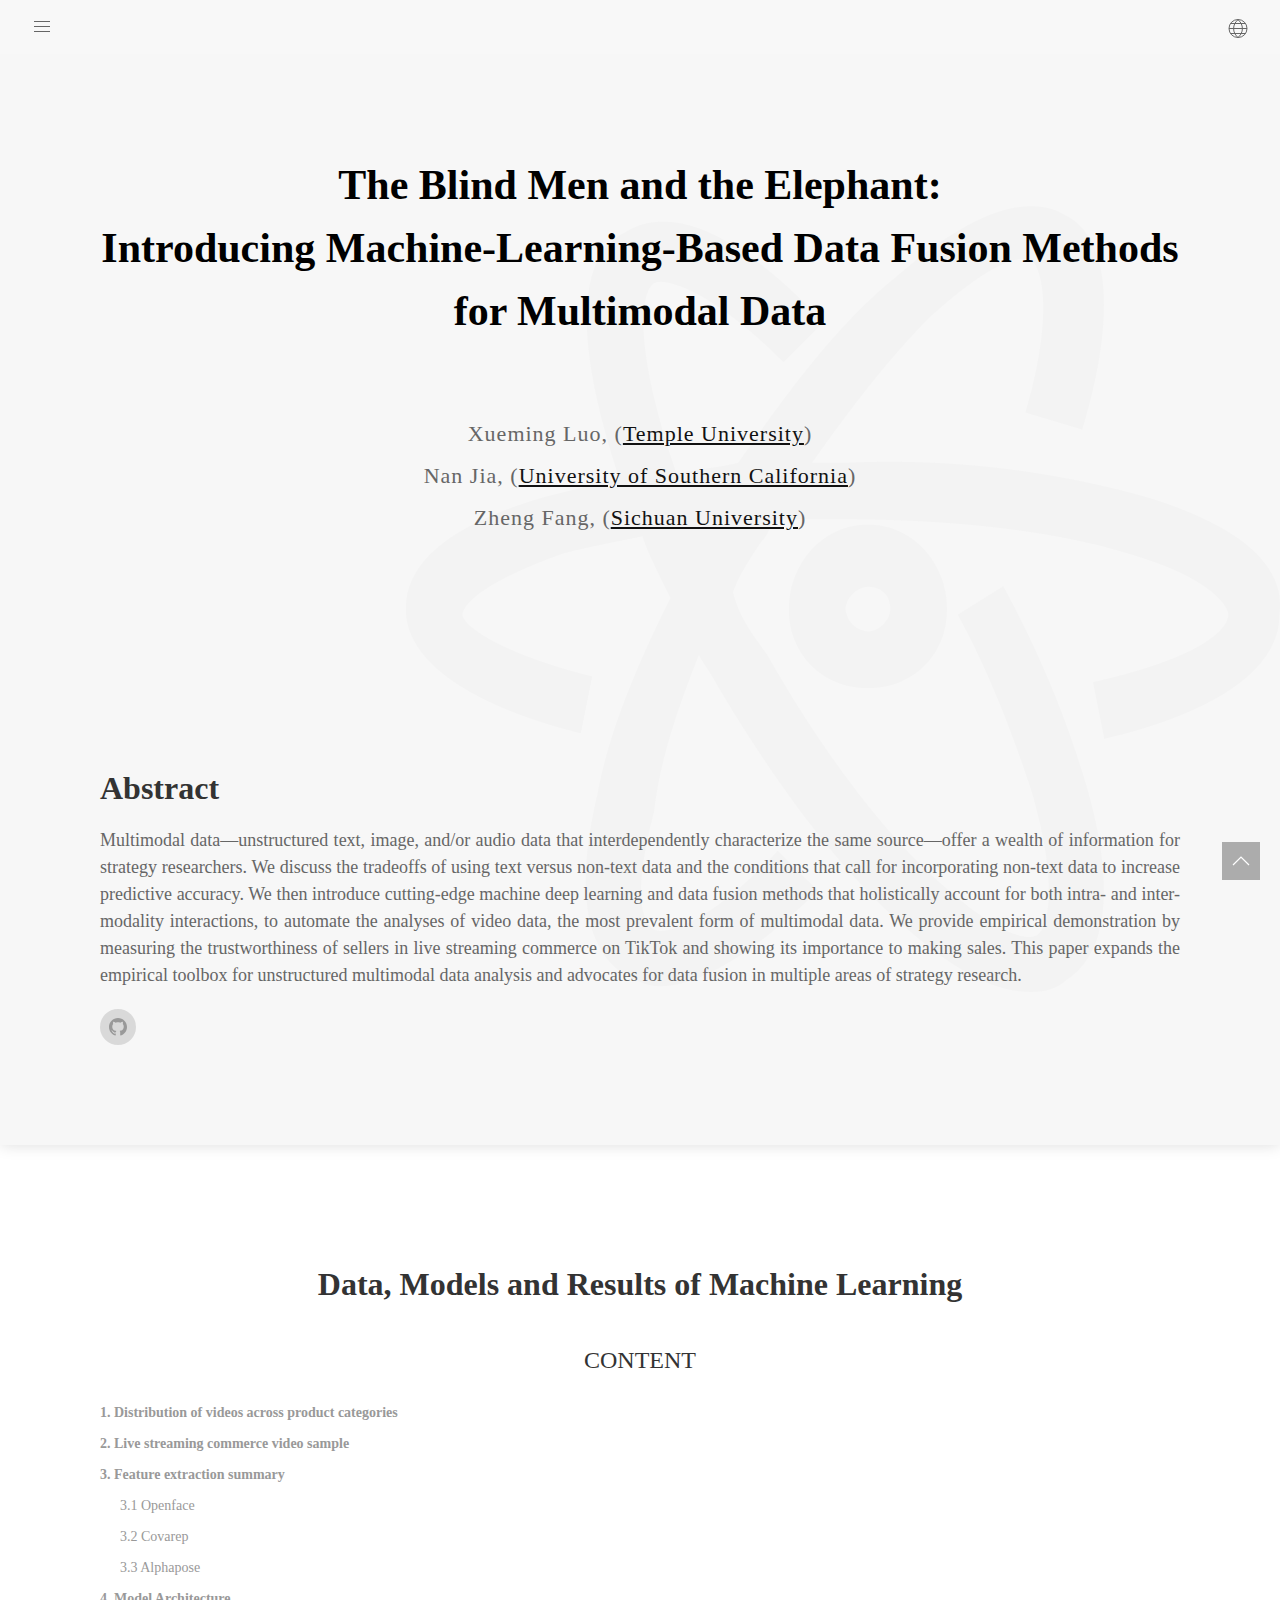
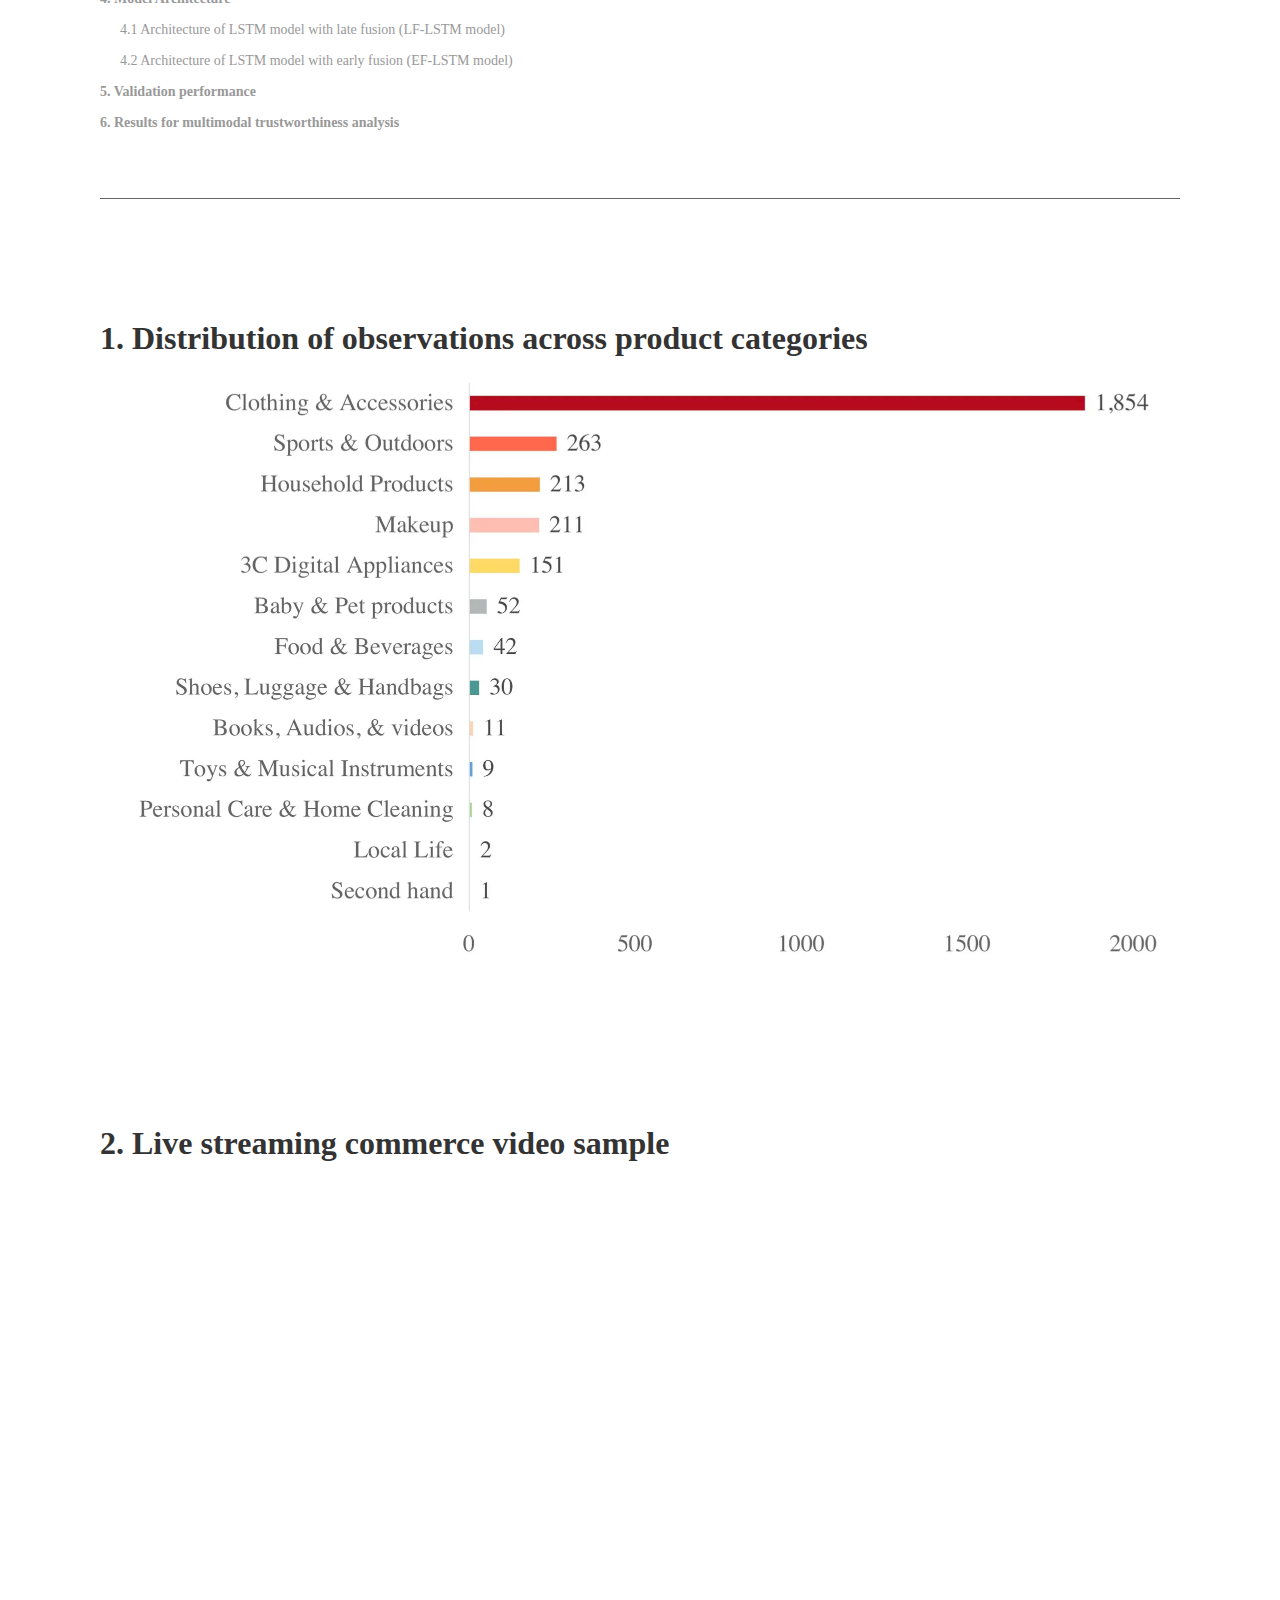
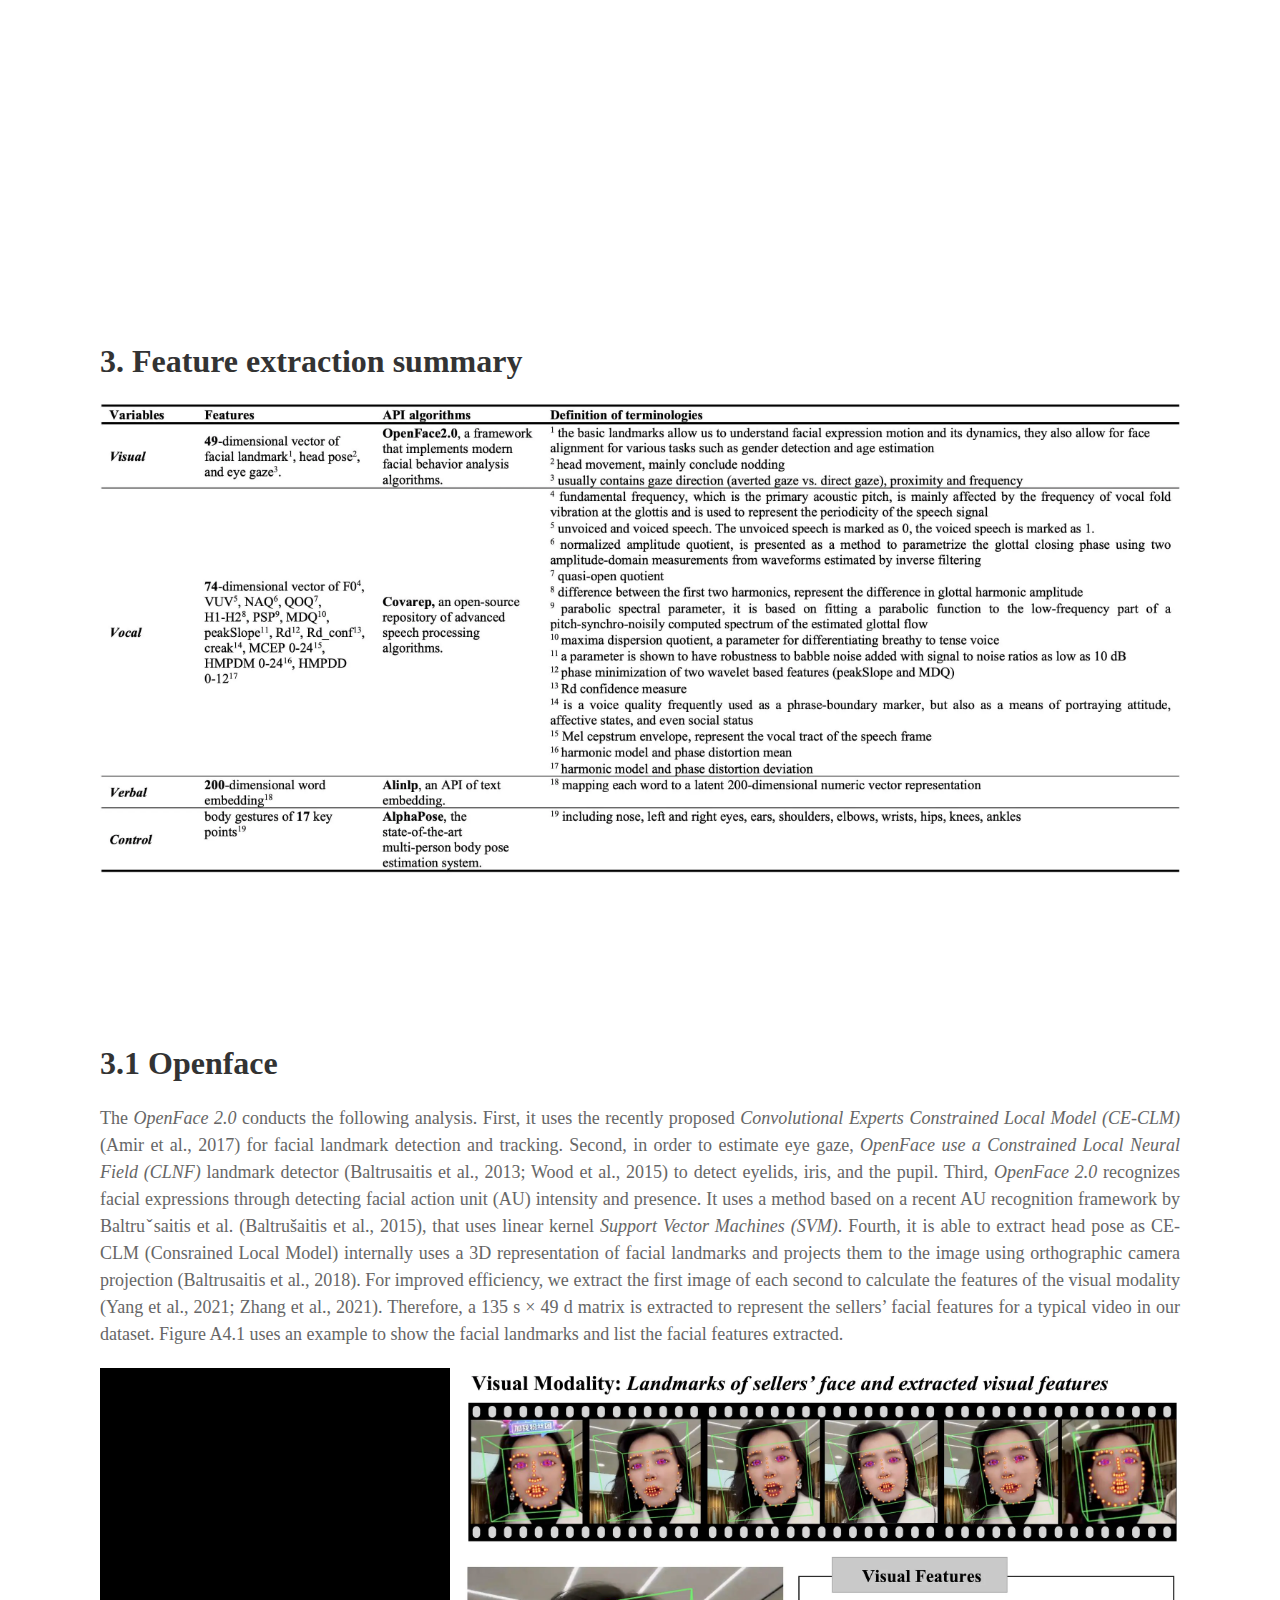
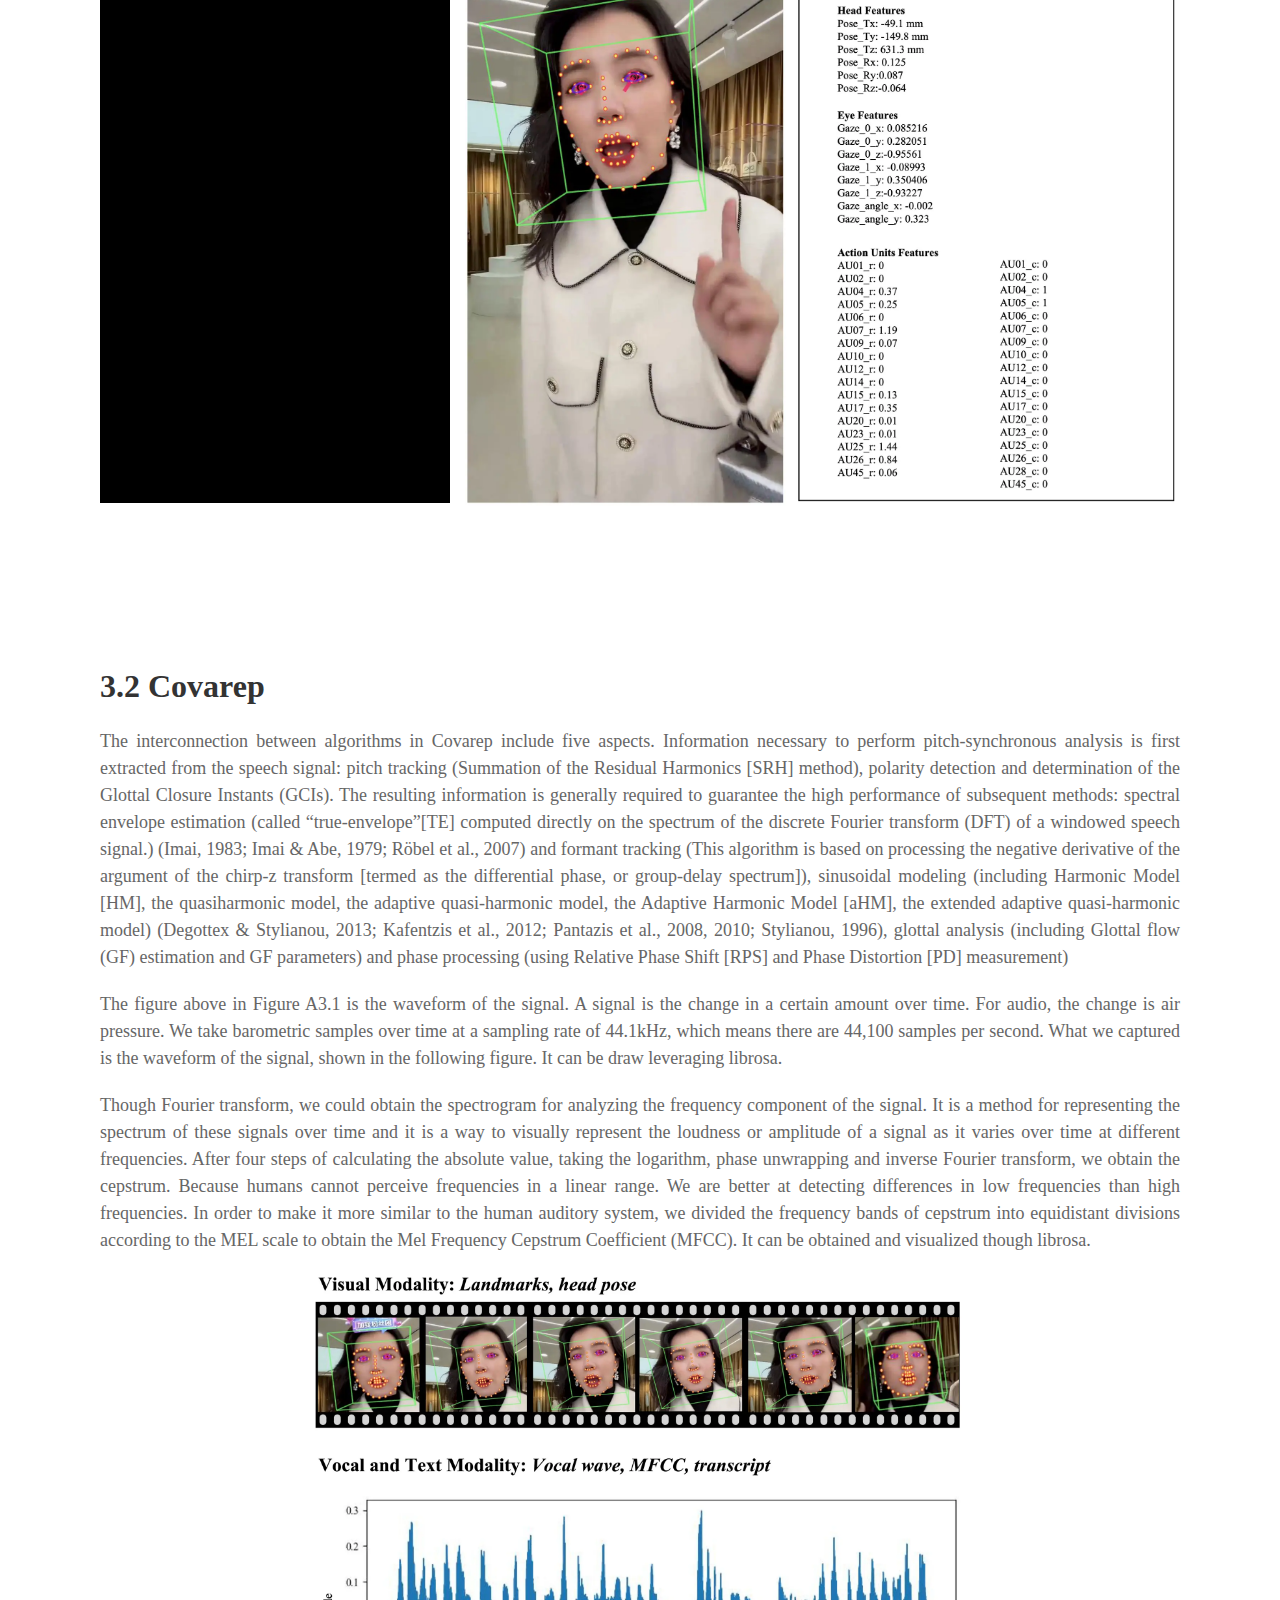
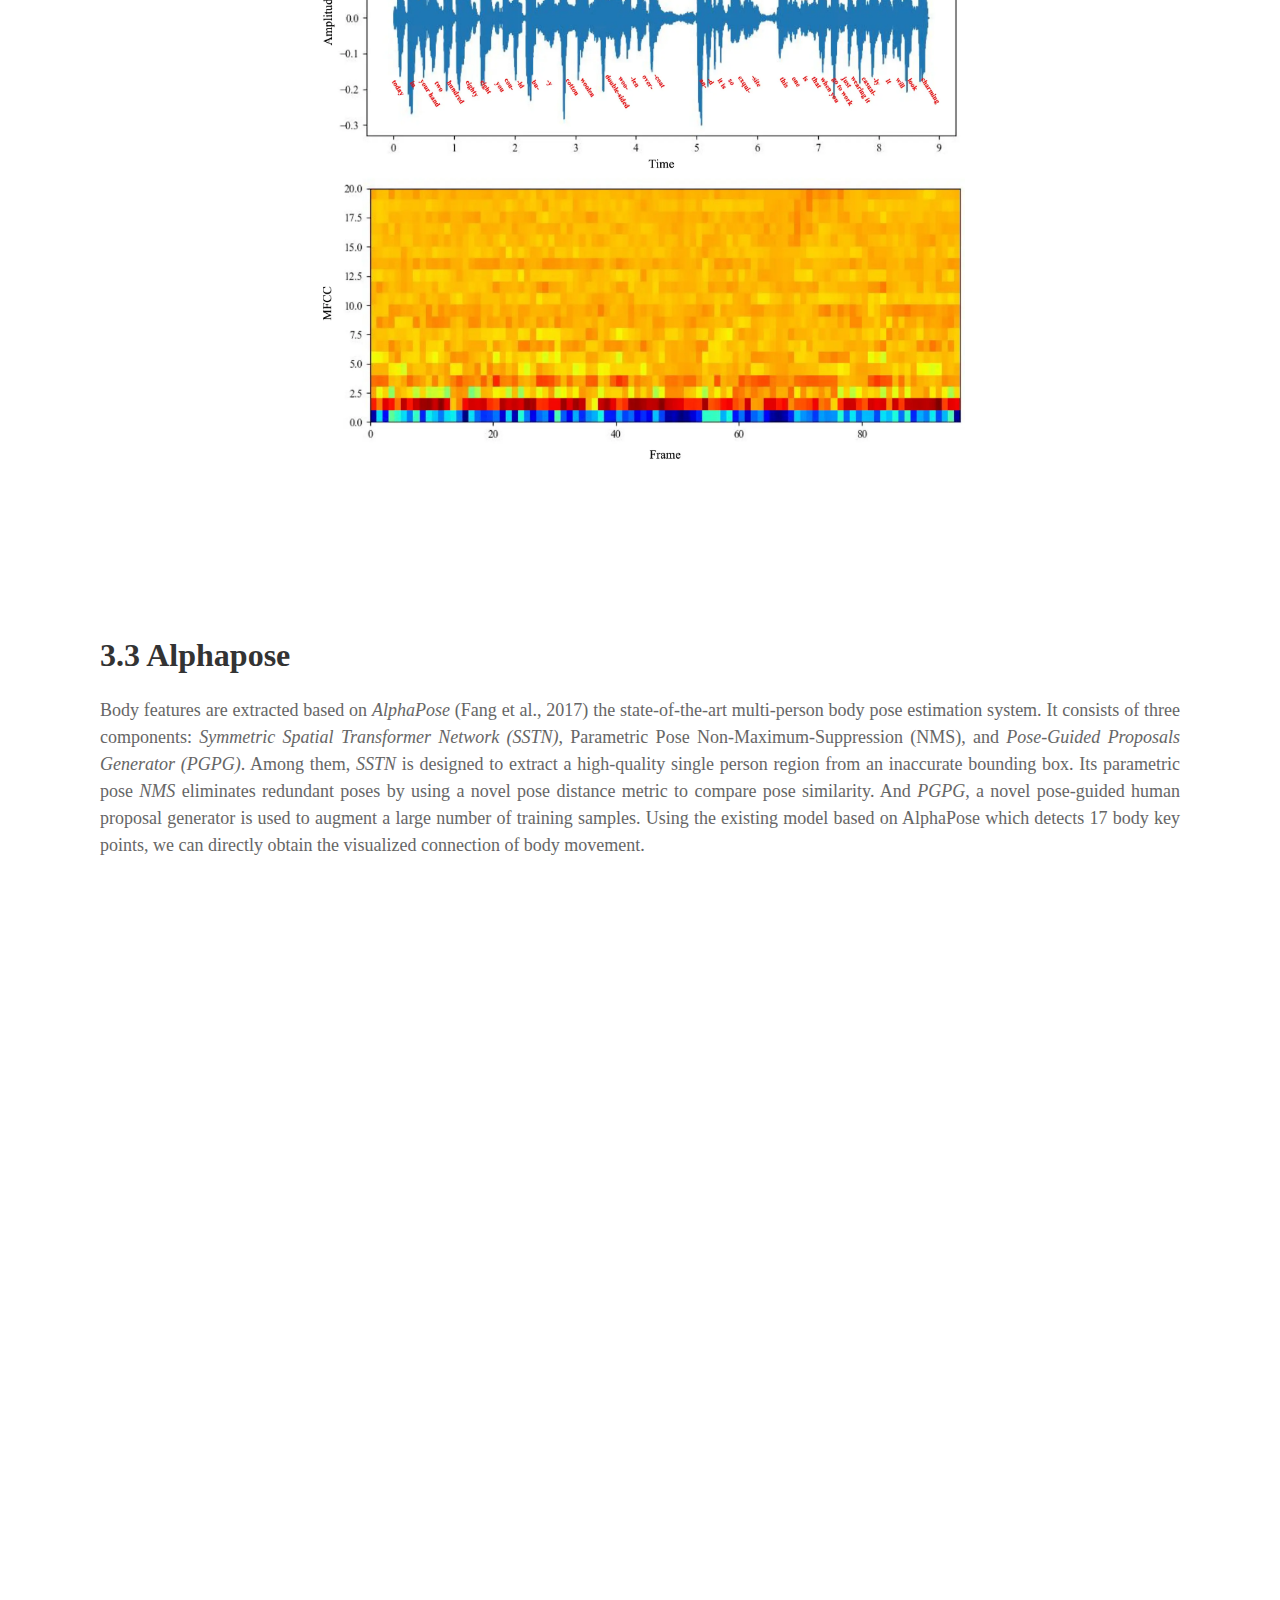
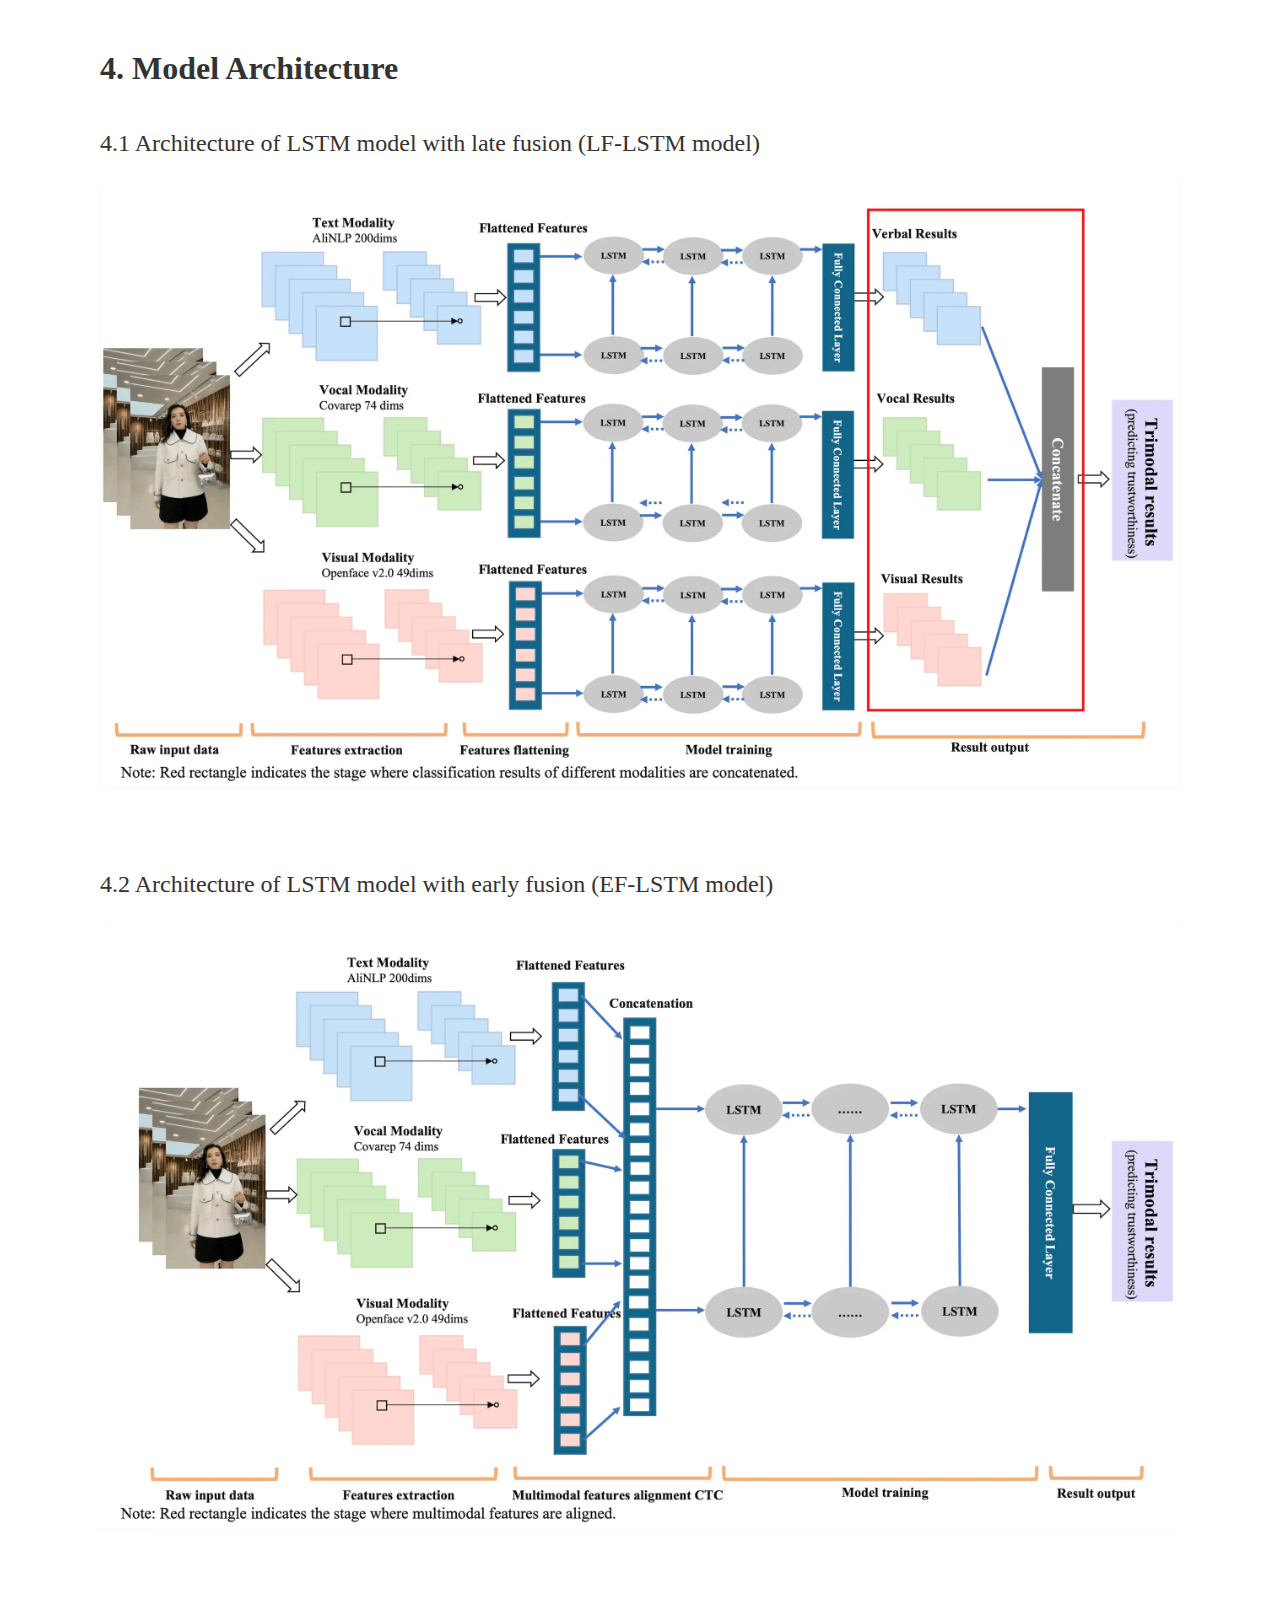
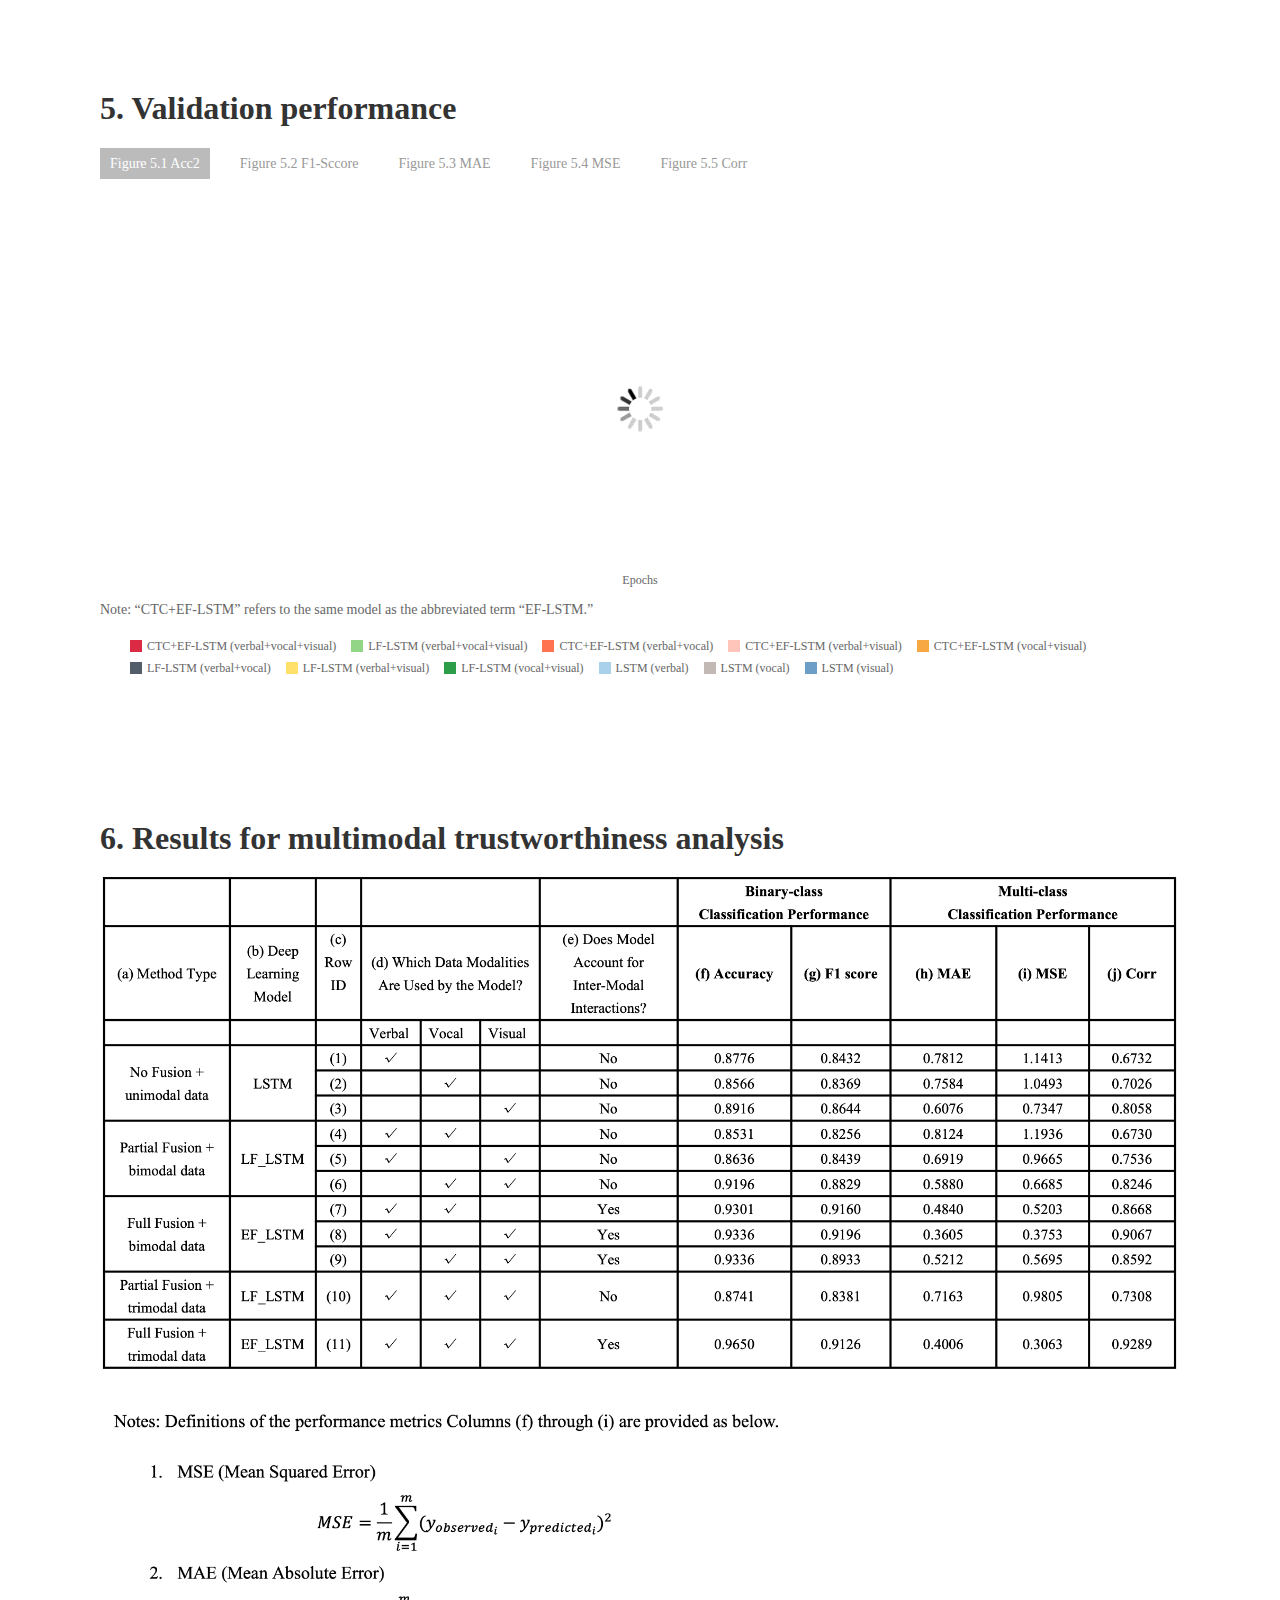
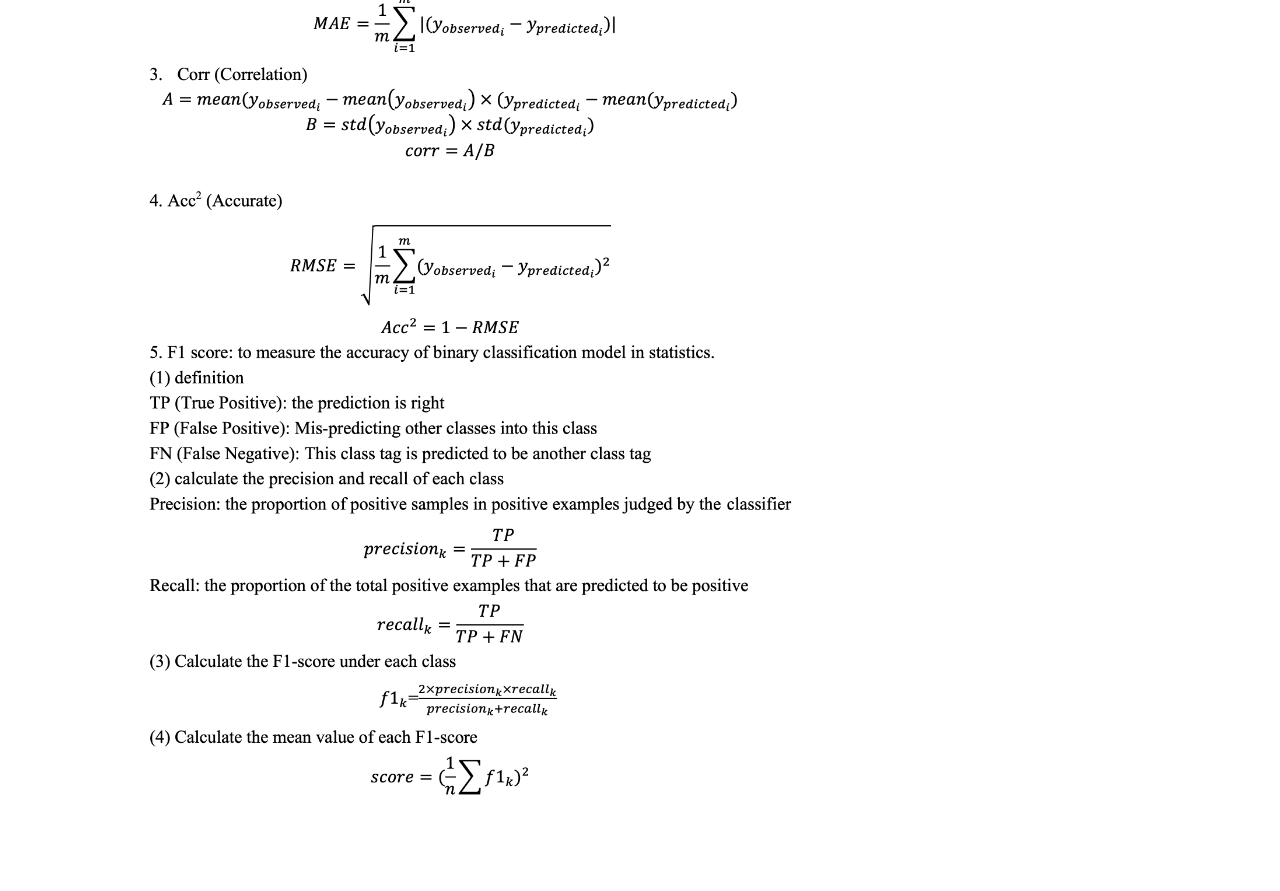
<file: multimodal_trustworthiness/index.html>
<!DOCTYPE html>
<html lang="zh-CN">
	<head>
		<title>The Blind Men and the Elephant: Introducing Machine-Learning-Based Data Fusion Methods for Multimodal Data</title>
		<meta name="description" content="">
		<meta name="author" content="">
		<meta name="keywords" content="">
		<meta charset="utf-8">
		<meta name="viewport" content="width=device-width, initial-scale=1">
		<link rel="stylesheet" href="css/uikit.min.css" />
		<link rel="stylesheet" href="css/main.css" />
		<script src="js/uikit.min.js"></script>
		<script src="js/jquery.min.js"></script>
		<script src="js/uikit-icons.min.js"></script>
        <script src="js/script.js"></script>
		</head>

	<body oncontextmenu=self.event.returnValue=false>

		<nav class="uk-navbar-container uk-margin" uk-navbar uk-sticky>
		    <div class="uk-navbar-left">
			        <a href="#offcanvas-slide" uk-icon="icon: menu" uk-toggle></a>

						<div id="offcanvas-slide" uk-offcanvas="mode: push">
						    <div class="uk-offcanvas-bar">

						        <ul class="uk-nav uk-nav-default">
						            <li class="uk-nav-header"><a href="#1" uk-scroll><b>1. Distribution of videos across product categories</b></a></li>
						            <li class="uk-nav-header"><a href="#2" uk-scroll><b>2. Live streaming commerce video sample</b></a></li>
						            <li class="uk-nav-header"><a href="#3" uk-scroll><b>3. Feature extraction summary</b></a></li>
						            <li><a href="#3.1" uk-scroll>3.1 Openface</a></li>
						            <li><a href="#3.2" uk-scroll>3.2 Covarep</a></li>
						            <li><a href="#3.3" uk-scroll>3.3 Alphapose</a></li>
						            <li class="uk-nav-header"><a href="#4" uk-scroll><b>4. Model Architecture</b></a></li>
						            <li><a href="#4.1" uk-scroll>4.1 Architecture of LSTM model with late fusion (LF-LSTM model)</a></li>
						            <li><a href="#4.2" uk-scroll>4.2 Architecture of LSTM model with early fusion (EF-LSTM model)</a></li>
						            <li class="uk-nav-header"><a href="#5" uk-scroll><b>5. Validation performance</b></a></li>
						            <li class="uk-nav-header"><a href="#6" uk-scroll><b>6. Results for multimodal trustworthiness analysis</b></a></li>
						        </ul>

						    </div>
						</div>
		    </div>

		        <div class="uk-navbar-right">
		        		<div class="uk-inline">
						    <a type="button" uk-icon="icon: world"></a>
						    <div uk-drop="mode: click">
						        <div class="uk-card uk-card-body uk-card-default" style="text-align: center;padding: 10px;width: auto;">
						        	<a href="https://zhengfang-research.github.io/multimodal_trustworthiness/" target="_blank" style="margin-right: 10px;">Gitub</a>
						        	<a href="https://zhengfang-research.gitee.io/multimodal_trustworthiness/" target="_blank">Gitee</a>
						        </div>
						    </div>
						</div>
			    </div>

		    
		</nav>


<div class="banner">
	<div class="uk-container uk-container-center container">
		<div class="large-title">
				The Blind Men and the Elephant: <br>Introducing Machine-Learning-Based Data Fusion Methods for Multimodal Data 
			</div>
			<div class="large-author" style="letter-spacing: 1px;">
				<p>Xueming Luo,  (<a href="https://www.fox.temple.edu/about-fox/directory/xueming-luo/" target="_blank">Temple University</a>)</p>
				<p>Nan Jia,  (<a href="https://www.marshall.usc.edu/personnel/nan-jia
" target="_blank">University of Southern California</a>)</p>
				<p>Zheng Fang,  (<a href="http://bs.scu.edu.cn/yingxiao/202104/7103.html" target="_blank">Sichuan University</a>)</p>
			</div>
			<div class="content" style="">
						<h1>Abstract</h1>
						<p>Multimodal data—unstructured text, image, and/or audio data that interdependently characterize the same source—offer a wealth of information for strategy researchers. We discuss the tradeoffs of using text versus non-text data and the conditions that call for incorporating non-text data to increase predictive accuracy. We then introduce cutting-edge machine deep learning and data fusion methods that holistically account for both intra- and inter-modality interactions, to automate the analyses of video data, the most prevalent form of multimodal data. We provide empirical demonstration by measuring the trustworthiness of sellers in live streaming commerce on TikTok and showing its importance to making sales. This paper expands the empirical toolbox for unstructured multimodal data analysis and advocates for data fusion in multiple areas of strategy research.</p>
						<p><a href="https://cmusatyalab.github.io/openface" class="uk-icon-button" uk-icon="github" target="_blank" style="background: #d9d9d9;"></a></p>
					</div>
	</div>
</div>

		<div class="uk-container uk-container-center container" id="content">
			<div class="catalog">
				<h1>Data, Models and Results of Machine Learning</h1>
				<h3>CONTENT</h3>
				<ul class="uk-nav uk-nav-default">
						            <li class="uk-nav-header"><a href="#1" uk-scroll><b>1. Distribution of videos across product categories</b></a></li>
						            <li class="uk-nav-header"><a href="#2" uk-scroll><b>2. Live streaming commerce video sample</b></a></li>
						            <li class="uk-nav-header"><a href="#3" uk-scroll><b>3. Feature extraction summary</b></a></li>
						            <li><a href="#3.1" uk-scroll>3.1 Openface</a></li>
						            <li><a href="#3.2" uk-scroll>3.2 Covarep</a></li>
						            <li><a href="#3.3" uk-scroll>3.3 Alphapose</a></li>
						            <li class="uk-nav-header"><a href="#4" uk-scroll><b>4. Model Architecture</b></a></li>
						            <li><a href="#4.1" uk-scroll>4.1 Architecture of LSTM model with late fusion (LF-LSTM model)</a></li>
						            <li><a href="#4.2" uk-scroll>4.2 Architecture of LSTM model with early fusion (EF-LSTM model)</a></li>
						            <li class="uk-nav-header"><a href="#5" uk-scroll><b>5. Validation performance</b></a></li>
						            <li class="uk-nav-header"><a href="#6" uk-scroll><b>6. Results for multimodal trustworthiness analysis</b></a></li>
						        </ul>			
			</div>

			<div class="uk-grid-small" uk-grid>
				<div class="uk-width-1-1">
				<div class="content">
						<h1 id="1">1. Distribution of observations across product categories</h1>
						
						<div class="uk-width-1-1" uk-lightbox="animation: slide" style="text-align: center;">
							<a href="media/1-1.webp" data-caption="" class="apic-pc"><img src="media/1-1.webp" alt="" style="width: 100%;"></a>
							<a href="media/1-2.webp" data-caption="" class="apic-h5"><img src="media/1-2.webp" alt="" style="width: 100%;"></a>
						</div>

				<h1 id="2">2. Live streaming commerce video sample</h1>
				<div class="video">
					<iframe height="" width="100%" src="https://player.bilibili.com/player.html?bvid=BV1vd4y1B74h&page=1" scrolling="no" border="0" frameborder="no" framespacing="0" allowfullscreen="true"> </iframe>
		        </div>
				</div>

				<h1 id="3">3. Feature extraction summary</h1>
					<div class="img-list" uk-lightbox="animation: slide">
						<div class="img-list-pic">
							<a href="media/1.webp" data-caption="Table 1. Summary of Multimodal Feature Extraction"><img src="media/1.webp" alt=""></a>
						</div>
					</div>

				<h2 id="3.1">3.1 Openface</h2>

				<p>
					The <span>OpenFace 2.0</span> conducts the following analysis. First, it uses the recently proposed <span>Convolutional Experts Constrained Local Model (CE-CLM)</span> (Amir et al., 2017) for facial landmark detection and tracking. Second, in order to estimate eye gaze, <span>OpenFace use a Constrained Local Neural Field (CLNF)</span> landmark detector  (Baltrusaitis et al., 2013; Wood et al., 2015) to detect eyelids, iris, and the pupil. Third, <span>OpenFace 2.0</span> recognizes facial expressions through detecting facial action unit (AU) intensity and presence. It uses a method based on a recent AU recognition framework by Baltruˇsaitis et al. (Baltrušaitis et al., 2015), that uses linear kernel <span>Support Vector Machines (SVM)</span>. Fourth, it is able to extract head pose as CE-CLM (Consrained Local Model) internally uses a 3D representation of facial landmarks and projects them to the image using orthographic camera projection (Baltrusaitis et al., 2018). For improved efficiency, we extract the first image of each second to calculate the features of the visual modality (Yang et al., 2021; Zhang et al., 2021). Therefore, a 135 s × 49 d matrix is extracted to represent the sellers’ facial features for a typical video in our dataset. Figure A4.1 uses an example to show the facial landmarks and list the facial features extracted.
				</p>
				<div class="uk-grid-small" uk-grid uk-height-match>
				<div class="uk-width-1-1 uk-width-1-3@m">
					<div class="video2">
						<iframe height="" width="100%" src="https://player.bilibili.com/player.html?bvid=BV1pT411u7bq&page=1" scrolling="no" border="0" frameborder="no" framespacing="0" allowfullscreen="true"> </iframe>
					</div>
				</div>
				<div class="uk-width-1-1 uk-width-2-3@m" uk-lightbox="animation: slide">
					<a href="media/2.webp" data-caption=""><img src="media/2.webp" alt=""></a>
				</div>
				</div>

				<h2 id="3.2">3.2 Covarep</h2>
				<div class="uk-grid-small" uk-grid>
					<div class="uk-width-1-1">
						<p>The interconnection between algorithms in Covarep include five aspects. Information necessary to perform pitch-synchronous analysis is first extracted from the speech signal: pitch tracking (Summation of the Residual Harmonics [SRH] method), polarity detection and determination of the Glottal Closure Instants (GCIs). The resulting information is generally required to guarantee the high performance of subsequent methods: spectral envelope estimation (called “true-envelope”[TE] computed directly on the spectrum of the discrete Fourier transform (DFT) of a windowed speech signal.) (Imai, 1983; Imai & Abe, 1979; Röbel et al., 2007) and formant tracking (This algorithm is based on processing the negative derivative of the argument of the chirp-z transform [termed as the differential phase, or group-delay spectrum]), sinusoidal modeling (including Harmonic Model [HM], the quasiharmonic model, the adaptive quasi-harmonic model, the Adaptive Harmonic Model [aHM], the extended adaptive quasi-harmonic model) (Degottex & Stylianou, 2013; Kafentzis et al., 2012; Pantazis et al., 2008, 2010; Stylianou, 1996), glottal analysis (including Glottal flow (GF) estimation and GF parameters) and phase processing (using Relative Phase Shift [RPS] and Phase Distortion [PD] measurement)</p>
						<p>The figure above in Figure A3.1 is the waveform of the signal.  A signal is the change in a certain amount over time. For audio, the change is air pressure. We take barometric samples over time at a sampling rate of 44.1kHz, which means there are 44,100 samples per second. What we captured is the waveform of the signal, shown in the following figure.  It can be draw leveraging librosa. </p>
						<p>Though Fourier transform, we could obtain the spectrogram for analyzing the frequency component of the signal. It is a method for representing the spectrum of these signals over time and it is a way to visually represent the loudness or amplitude of a signal as it varies over time at different frequencies. After four steps of calculating the absolute value, taking the logarithm, phase unwrapping and inverse Fourier transform, we obtain the cepstrum. Because humans cannot perceive frequencies in a linear range. We are better at detecting differences in low frequencies than high frequencies. In order to make it more similar to the human auditory system, we divided the frequency bands of cepstrum into equidistant divisions according to the MEL scale to obtain the Mel Frequency Cepstrum Coefficient (MFCC). It can be obtained and visualized though librosa.</p>
					</div>
					<div class="uk-width-1-1" uk-lightbox="animation: slide">
					<div style="max-width: 650px;margin:auto">
						<a href="media/3.webp" data-caption=""><img src="media/3.webp" alt=""></a>
					</div>
				</div>
				</div>

				<h2 id="3.3">3.3 Alphapose</h2>
				<div class="uk-grid-medium" uk-grid>
				<div class="uk-width-1-1">
					<p>Body features are extracted based on <span>AlphaPose</span> (Fang et al., 2017) the state-of-the-art multi-person body pose estimation system. It consists of three components: <span>Symmetric Spatial Transformer Network (SSTN)</span>, Parametric Pose Non-Maximum-Suppression (NMS), and <span>Pose-Guided Proposals Generator (PGPG)</span>. Among them, <span>SSTN</span> is designed to extract a high-quality single person region from an inaccurate bounding box. Its parametric pose <span>NMS</span> eliminates redundant poses by using a novel pose distance metric to compare pose similarity. And <span>PGPG</span>, a novel pose-guided human proposal generator is used to augment a large number of training samples. Using the existing model based on AlphaPose which detects 17 body key points, we can directly obtain the visualized connection of body movement.</p>
				</div>
				<div class="video">
					<iframe height="" width="100%" src="https://player.bilibili.com/player.html?bvid=BV1m24y1d7pL&page=1" scrolling="no" border="0" frameborder="no" framespacing="0" allowfullscreen="true"> </iframe>
				</div>
				</div>

				<h1 id="4">4. Model Architecture</h1>
				<h3 id="4.1">4.1 Architecture of LSTM model with late fusion (LF-LSTM model)</h3>
				<div class="img-list" uk-lightbox="animation: slide">
						<div class="img-list-pic">
							<a href="media/4.webp" data-caption="TFigure 4.1 Architecture of LSTM model with late fusion (LF-LSTM model)"><img src="media/4.webp" alt=""></a>
						</div>
					</div>
				<h3 style="margin-top: 80px;" id="4.2">4.2 Architecture of LSTM model with early fusion (EF-LSTM model)</h3>
				<div class="img-list" uk-lightbox="animation: slide">
						<div class="img-list-pic">
							<a href="media/5.webp" data-caption="Figure 4.2 Architecture of LSTM model with early fusion (EF-LSTM model)"><img src="media/5.webp" alt=""></a>
						</div>
					</div>

				<h1 id="5">5. Validation performance</h1>
				<div class="tab-h5">
					<div class='tableauPlaceholder' id='viz1663433828808' style='position: relative'><noscript><a href='#'><img alt='故事 1 ' src='https:&#47;&#47;public.tableau.com&#47;static&#47;images&#47;ta&#47;tabledata_16630601828690&#47;1_1&#47;1_rss.png' style='border: none' /></a></noscript><object class='tableauViz'  style='display:none;'><param name='host_url' value='https%3A%2F%2Fpublic.tableau.com%2F' /> <param name='embed_code_version' value='3' /> <param name='site_root' value='' /><param name='name' value='tabledata_16630601828690&#47;1_1' /><param name='tabs' value='no' /><param name='toolbar' value='yes' /><param name='static_image' value='https:&#47;&#47;public.tableau.com&#47;static&#47;images&#47;ta&#47;tabledata_16630601828690&#47;1_1&#47;1.png' /> <param name='animate_transition' value='yes' /><param name='display_static_image' value='yes' /><param name='display_spinner' value='yes' /><param name='display_overlay' value='yes' /><param name='display_count' value='yes' /><param name='language' value='zh-CN' /><param name='filter' value='publish=yes' /></object><div class="x"></div></div>                <script type='text/javascript'>                    var divElement = document.getElementById('viz1663433828808');                    var vizElement = divElement.getElementsByTagName('object')[0];                    vizElement.style.minWidth='100%';vizElement.style.maxWidth='100%';vizElement.style.width='100%';vizElement.style.minHeight='427px';vizElement.style.maxHeight='477px';vizElement.style.height='430px';                    var scriptElement = document.createElement('script');                    scriptElement.src = 'https://public.tableau.com/javascripts/api/viz_v1.js';                    vizElement.parentNode.insertBefore(scriptElement, vizElement);                </script>
				</div>
				<div class="tab-pc">
					<ul class="uk-subnav uk-subnav-pill" uk-switcher>
					    <li><a href="#">Figure 5.1 Acc2</a></li>
					    <li><a href="#">Figure 5.2 F1-Sccore</a></li>
					    <li><a href="#">Figure 5.3 MAE</a></li>
					    <li><a href="#">Figure 5.4 MSE</a></li>
					    <li><a href="#">Figure 5.5 Corr</a></li>
					</ul>
				

				<ul class="uk-switcher loading">
				    <li>
				    	<div class="tableau">
				    		<div class='tableauPlaceholder' id='viz1663422618267' style='position: relative'><noscript><a href='#'><img alt='Figure 5.1 Acc2 ' src='https:&#47;&#47;public.tableau.com&#47;static&#47;images&#47;ta&#47;tabledata_16630601828690&#47;1&#47;1_rss.png' style='border: none' /></a></noscript><object class='tableauViz'  style='display:none;'><param name='host_url' value='https%3A%2F%2Fpublic.tableau.com%2F' /> <param name='embed_code_version' value='3' /> <param name='site_root' value='' /><param name='name' value='tabledata_16630601828690&#47;1' /><param name='tabs' value='no' /><param name='toolbar' value='yes' /><param name='static_image' value='https:&#47;&#47;public.tableau.com&#47;static&#47;images&#47;ta&#47;tabledata_16630601828690&#47;1&#47;1.png' /> <param name='animate_transition' value='yes' /><param name='display_static_image' value='yes' /><param name='display_spinner' value='yes' /><param name='display_overlay' value='yes' /><param name='display_count' value='yes' /><param name='language' value='zh-CN' /><param name='filter' value='publish=yes' /></object></div>                <script type='text/javascript'>                    var divElement = document.getElementById('viz1663422618267');                    var vizElement = divElement.getElementsByTagName('object')[0];                    vizElement.style.width='100%';vizElement.style.height='400px';                    var scriptElement = document.createElement('script');                    scriptElement.src = 'https://public.tableau.com/javascripts/api/viz_v1.js';                    vizElement.parentNode.insertBefore(scriptElement, vizElement);                </script>
				    		<div class="x">Epochs</div>
				    	</div>
				    	<div class="tips">Note:  “CTC+EF-LSTM” refers to the same model as the abbreviated term “EF-LSTM.”</div>
				    </li>
				    <li>
				    	<div class="tableau">
				    		<div class='tableauPlaceholder' id='viz1663428061166' style='position: relative'><noscript><a href='#'><img alt='工作表 2 ' src='https:&#47;&#47;public.tableau.com&#47;static&#47;images&#47;ta&#47;tabledata_16630601828690&#47;2&#47;1_rss.png' style='border: none' /></a></noscript><object class='tableauViz'  style='display:none;'><param name='host_url' value='https%3A%2F%2Fpublic.tableau.com%2F' /> <param name='embed_code_version' value='3' /> <param name='site_root' value='' /><param name='name' value='tabledata_16630601828690&#47;2' /><param name='tabs' value='no' /><param name='toolbar' value='yes' /><param name='static_image' value='https:&#47;&#47;public.tableau.com&#47;static&#47;images&#47;ta&#47;tabledata_16630601828690&#47;2&#47;1.png' /> <param name='animate_transition' value='yes' /><param name='display_static_image' value='yes' /><param name='display_spinner' value='yes' /><param name='display_overlay' value='yes' /><param name='display_count' value='yes' /><param name='language' value='zh-CN' /><param name='filter' value='publish=yes' /></object></div>                <script type='text/javascript'>                    var divElement = document.getElementById('viz1663428061166');                    var vizElement = divElement.getElementsByTagName('object')[0];                    vizElement.style.width='100%';vizElement.style.height='400px';                    var scriptElement = document.createElement('script');                    scriptElement.src = 'https://public.tableau.com/javascripts/api/viz_v1.js';                    vizElement.parentNode.insertBefore(scriptElement, vizElement);                </script>
				    		<div class="x">Epochs</div>
				    	</div>
				    </li>
				    <li>
				    	<div class="tableau">
				    		<div class='tableauPlaceholder' id='viz1663428175422' style='position: relative'><noscript><a href='#'><img alt='工作表 3 ' src='https:&#47;&#47;public.tableau.com&#47;static&#47;images&#47;ta&#47;tabledata_16630601828690&#47;3&#47;1_rss.png' style='border: none' /></a></noscript><object class='tableauViz'  style='display:none;'><param name='host_url' value='https%3A%2F%2Fpublic.tableau.com%2F' /> <param name='embed_code_version' value='3' /> <param name='site_root' value='' /><param name='name' value='tabledata_16630601828690&#47;3' /><param name='tabs' value='no' /><param name='toolbar' value='yes' /><param name='static_image' value='https:&#47;&#47;public.tableau.com&#47;static&#47;images&#47;ta&#47;tabledata_16630601828690&#47;3&#47;1.png' /> <param name='animate_transition' value='yes' /><param name='display_static_image' value='yes' /><param name='display_spinner' value='yes' /><param name='display_overlay' value='yes' /><param name='display_count' value='yes' /><param name='language' value='zh-CN' /><param name='filter' value='publish=yes' /></object></div>                <script type='text/javascript'>                    var divElement = document.getElementById('viz1663428175422');                    var vizElement = divElement.getElementsByTagName('object')[0];                    vizElement.style.width='100%';vizElement.style.height='400px';                    var scriptElement = document.createElement('script');                    scriptElement.src = 'https://public.tableau.com/javascripts/api/viz_v1.js';                    vizElement.parentNode.insertBefore(scriptElement, vizElement);                </script>
				    		<div class="x">Epochs</div>
				    	</div>
				    </li>
				    <li>
				    	<div class="tableau">
				    		<div class='tableauPlaceholder' id='viz1663428197905' style='position: relative'><noscript><a href='#'><img alt='工作表 4 ' src='https:&#47;&#47;public.tableau.com&#47;static&#47;images&#47;ta&#47;tabledata_16630601828690&#47;4&#47;1_rss.png' style='border: none' /></a></noscript><object class='tableauViz'  style='display:none;'><param name='host_url' value='https%3A%2F%2Fpublic.tableau.com%2F' /> <param name='embed_code_version' value='3' /> <param name='site_root' value='' /><param name='name' value='tabledata_16630601828690&#47;4' /><param name='tabs' value='no' /><param name='toolbar' value='yes' /><param name='static_image' value='https:&#47;&#47;public.tableau.com&#47;static&#47;images&#47;ta&#47;tabledata_16630601828690&#47;4&#47;1.png' /> <param name='animate_transition' value='yes' /><param name='display_static_image' value='yes' /><param name='display_spinner' value='yes' /><param name='display_overlay' value='yes' /><param name='display_count' value='yes' /><param name='language' value='zh-CN' /><param name='filter' value='publish=yes' /></object></div>                <script type='text/javascript'>                    var divElement = document.getElementById('viz1663428197905');                    var vizElement = divElement.getElementsByTagName('object')[0];                    vizElement.style.width='100%';vizElement.style.height='400px';                    var scriptElement = document.createElement('script');                    scriptElement.src = 'https://public.tableau.com/javascripts/api/viz_v1.js';                    vizElement.parentNode.insertBefore(scriptElement, vizElement);                </script>
				    		<div class="x">Epochs</div>
				    	</div>
				    </li>
				    <li>
				    	<div class="tableau">
				    		<div class='tableauPlaceholder' id='viz1663428295327' style='position: relative'><noscript><a href='#'><img alt='工作表 5 ' src='https:&#47;&#47;public.tableau.com&#47;static&#47;images&#47;ta&#47;tabledata_16630601828690&#47;5&#47;1_rss.png' style='border: none' /></a></noscript><object class='tableauViz'  style='display:none;'><param name='host_url' value='https%3A%2F%2Fpublic.tableau.com%2F' /> <param name='embed_code_version' value='3' /> <param name='site_root' value='' /><param name='name' value='tabledata_16630601828690&#47;5' /><param name='tabs' value='no' /><param name='toolbar' value='yes' /><param name='static_image' value='https:&#47;&#47;public.tableau.com&#47;static&#47;images&#47;ta&#47;tabledata_16630601828690&#47;5&#47;1.png' /> <param name='animate_transition' value='yes' /><param name='display_static_image' value='yes' /><param name='display_spinner' value='yes' /><param name='display_overlay' value='yes' /><param name='display_count' value='yes' /><param name='language' value='zh-CN' /><param name='filter' value='publish=yes' /></object></div>                <script type='text/javascript'>                    var divElement = document.getElementById('viz1663428295327');                    var vizElement = divElement.getElementsByTagName('object')[0];                    vizElement.style.width='100%';vizElement.style.height='400px';                    var scriptElement = document.createElement('script');                    scriptElement.src = 'https://public.tableau.com/javascripts/api/viz_v1.js';                    vizElement.parentNode.insertBefore(scriptElement, vizElement);                </script>
				    		<div class="x">Epochs</div>
				    	</div>
				    </li>
				</ul>

				</div>



				<div class="color">
					<ul>
						<li><div style="background: #db2a43" class="color-model"></div>CTC+EF-LSTM (verbal+vocal+visual) </li>
						<li><div style="background: #92d587" class="color-model"></div>LF-LSTM (verbal+vocal+visual) </li>
						<li><div style="background: #ff7252" class="color-model"></div>CTC+EF-LSTM (verbal+vocal) </li>
						<li><div style="background: #ffc5ba" class="color-model"></div>CTC+EF-LSTM (verbal+visual) </li>
						<li><div style="background: #f8a842" class="color-model"></div>CTC+EF-LSTM (vocal+visual) </li>
						<li><div style="background: #535c69" class="color-model"></div>LF-LSTM (verbal+vocal) </li>						
						<li><div style="background: #ffe06b" class="color-model"></div>LF-LSTM (verbal+visual)</li>
						<li><div style="background: #2e9d49" class="color-model"></div>LF-LSTM (vocal+visual) </li>
						<li><div style="background: #a9d1ec" class="color-model"></div>LSTM (verbal) </li>
						<li><div style="background: #c2b9b5" class="color-model"></div>LSTM (vocal) </li>					
						<li><div style="background: #6d9ec7" class="color-model"></div>LSTM (visual)</li>				
					</ul>
				</div>

				</div>

			<h1 id="6">6. Results for multimodal trustworthiness analysis</h1>
			<div class="img-list" uk-lightbox="animation: slide">
						<div class="img-list-pic">
							<a href="media/6.png" data-caption="Table *. Performance of Binary-Class and Multi-Class Classifications by Different Deep Learning Models"><img src="media/6.png" alt=""></a>
						</div>
					</div>
			<div class="img-model6">
					<img src="media/7.png" alt="">
			</div>
			<div class="img-model7">
					<img src="media/8.png" alt="">
			</div>

				</div>
			</div>
		</div>


<a href="" uk-totop class="totop" uk-scroll><span uk-icon="top"></span></a>
	</body>
</html>
</file>
<file: multimodal_trustworthiness/css/main.css>
body{
	padding: 0;margin: 0;background: #fff;
}
*{
  font-family: times;
  user-select: none;
  -webkit-touch-callout: none;
  -webkit-user-select: none;
  -khtml-user-select: none;
  -moz-user-select: none;
  -ms-user-select: none;
  text-transform:none
}
@font-face {
  font-family: "song";src: url("//at.alicdn.com/wf/webfont/WkA4BLPrXimN/rePKuXp9tzK6oBkCegWRs.woff2") format("woff2"),
  url("//at.alicdn.com/wf/webfont/WkA4BLPrXimN/hxkts2h5McCg0tBm7gmXV.woff") format("woff");
  font-display: swap;
}
.uk-container{
  max-width: 1080px;
}
a{
  color: #111;
  text-decoration:underline
}
a:hover{
  color: #666;
}
span.match{
  background-color:#f8dda9;
  border:1px solid #edd19b;
  margin:-1px;
}
nav{
  padding: 15px 2.5%;
}
.uk-navbar-nav li a{
  font-size: 16px;
}
h1,h2{
  padding-top: 120px;
  font-size: 32px;
  font-family: times;
  font-weight: bold;
  width: 100%;
  clear: both;
}
h3{
  font-size: 24px;
  font-family: times;
}
p{
  font-size: 18px;
  text-align: justify;
}
p span{
  font-style:  italic;
}
.large-author p{
  text-align: center;
}
.totop{
  position: fixed;
  bottom: 20px;
  right: 20px;
  background: rgba(0, 0, 0, .3);
  color: #fff;
  padding: 14px 10px;
}
.totop:hover{
  color: #fff;
}
.banner{
  background-color: #f7f7f7;
  padding-bottom: 80px;
  box-shadow: 0 0 15px #ddd;
  background-image: url(../media/bg.png);
  background-position: center right;
  background-repeat: no-repeat;
}
.catalog h1,.catalog h3{
  text-align: center;
}
.catalog ul{
  border-bottom: 1px solid #666;
  padding-bottom: 60px;
}
.catalog .uk-nav-header{
  margin: 0;
  padding: 0;
}
.catalog li{
  margin-left: 20px;
}
video{
  background-color: #ccc;
}
.video{
  width: 350px;
  margin: auto;
}
.video iframe{
  width: 350px;
  height: 600px;
  border-radius: 8px;
  margin: auto;
}
.large-title{
  font-size: 42px;
  font-family: times;
  text-align: center;
  font-weight: bold;
  margin-top: 100px;
  color: #000;
}
.large-author{
  font-size: 20px;
  text-align: center;
  margin-top: 80px;
  margin-bottom: 120px;
}
.large-author p{
  margin: 0 0 20px 0;
  padding: 0;
  line-height: 100%;
  font-size: 22px;
}
.img-model6{
  margin: 40px 0 0 0;
  width: 700px;
  padding-bottom: 80px;
}
.img-model7{
  display: none;
}
.tableau{
  width: 100%;
  height: 400px;
  position: relative;
  overflow: hidden;
}
.tableauPlaceholder{
  height: 400px;
}
.tableau iframe{
  width: 100%;
  height: 400px;
}
.loading{
  background-image: url(../media/200.gif);
  background-repeat: no-repeat;
  background-position: center;
}
.loading li{
  clear: both;
}
.x{
  position: absolute;
  bottom: 0px;
  z-index: 1;
  width: 100%;
  height: 28px;
  background-color: #fff;
  text-align: center;
  font-size: 12px;
}
.uk-subnav-pill>.uk-active>a{
  background-color: #bbb;
  text-decoration: none;
  text-transform:none;
}
.uk-subnav li a,.uk-subnav-pill>*>:first-child{
  text-decoration: none;
  text-transform:none;
}
.tips{
  width: 100%;
  font-size: 14px;
  height: auto;
  clear: both;
}
.video2{
  background-color: #000;
  height: 735px;
  overflow: hidden;
}
.video2 iframe{
  width: 100%;
  height: 600px;
  margin-top: 50px;
}
.color{
  width: 100%;
  height: auto;
  clear: both;
}
.color ul{
  list-style: none;
}
.color ul li{
  float: left;
  margin-right: 15px;
  font-size: 12px;
  line-height: 100%;
  margin-bottom: 10px;
}
.color .color-model{
  width: 12px;
  height: 12px;
  margin-right: 5px;
  float: left;
}
.tab-h5,.apic-h5{
  display: none;
}
.tab-pc,.apic-pc{
  display: inherit;
}
@media (max-width: 768px) {
  .menu{display: none;}
  .large-title{font-size: 32px;}
  .large-author p{font-size: 18px;}
  h1,h2{padding-top: 40px;font-size: 28px;}
  p{font-size: 16px;}
  h3{font-size: 22px;}
  .img-list{
    width: 100%;
    height: auto;
    overflow-x: scroll;
  }
  .img-list-pic{
    width: 1200px;  
  }
  .img-list img{
    width: 100%;    
  }
  .img-model6{display: none;}
  .img-model7{display: inherit;margin-top: 40px;}
  .catalog h1{margin-top: 60px;}
  .catalog ul{margin-bottom: 40px;}
  nav{
    padding: 10px 2.5%;
  }
  .video2{
    width: 350px;
    margin: 0 auto;
    border-radius: 8px;
    height: auto;
  }
  .video2 iframe{
    width: 350px;
    margin: 0 auto;
  }
  .tab-h5,.apic-h5{
    display: inherit;
  }
  .tab-pc,.apic-pc{
    display: none;
  }
}
</file>
